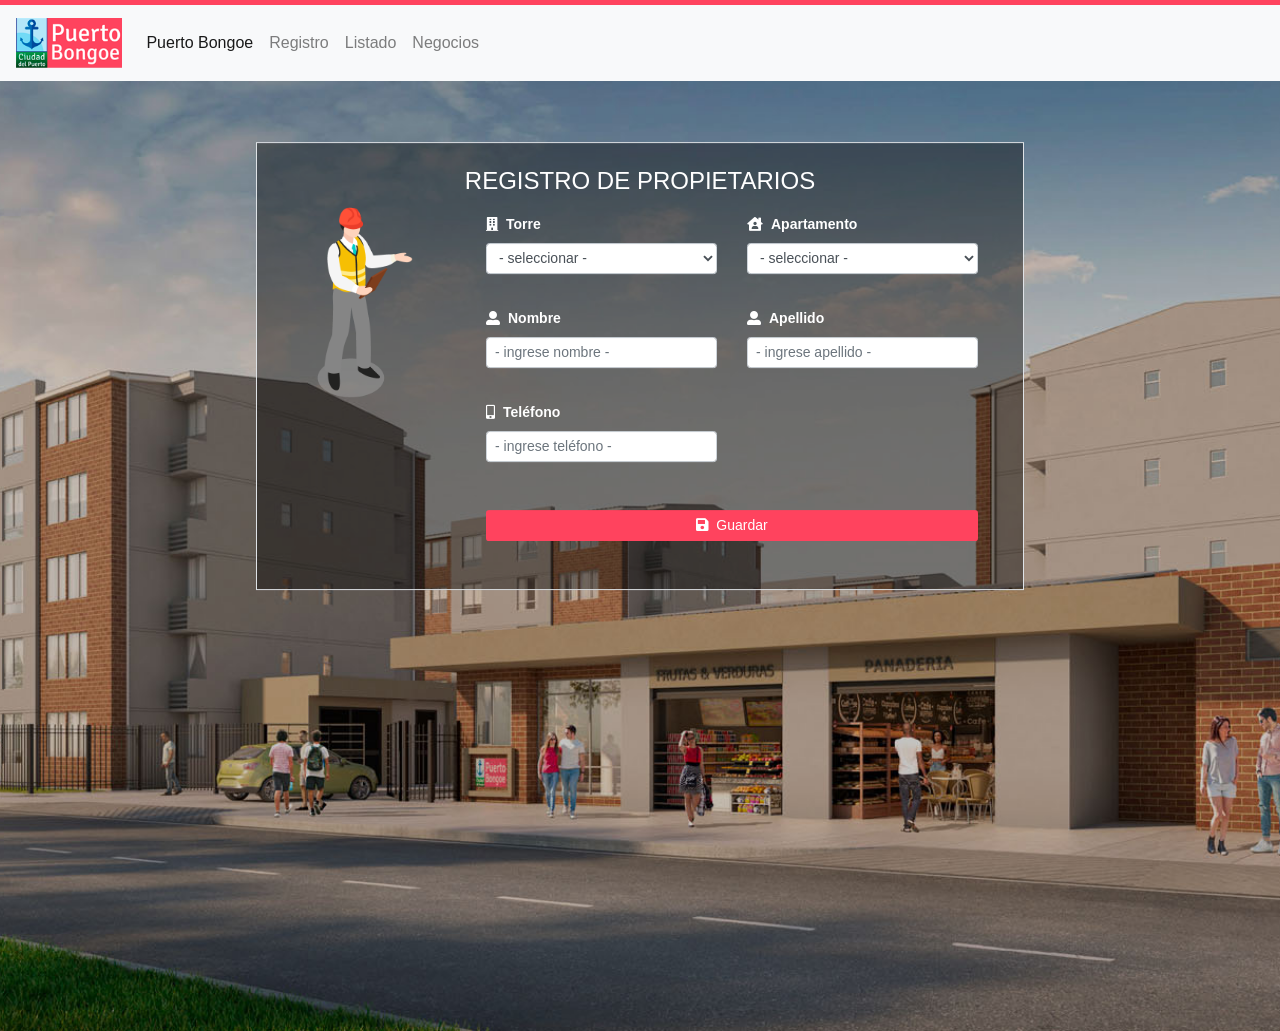
<file: index.html>
<!DOCTYPE html>
<html lang="en">
<head>
    <meta charset="UTF-8">
    <meta http-equiv="X-UA-Compatible" content="IE=edge">
    <meta name="viewport" content="width=device-width, initial-scale=1.0">
    <title>Document</title>
    <link rel="stylesheet" href="./vendor/bootstrap/css/bootstrap.min.css">
    <link rel="stylesheet" href="./src/css/index.css">

    <link href="./vendor/fontawesome/css/all.min.css" rel="stylesheet">
    <link rel="stylesheet" href="./vendor/sweetalert/sweetalert2.min.css">
    <script src="./vendor/sweetalert/sweetalert2.min.js"></script>
<style>
      .hero-image {
        background-image: url("./src/img/slider.jpg");
        }
</style>
</head>
<body>


    <!-- INICIO MENU -->
<div class="row">
    <div class="col-12" style="min-height: 5px; background-color:#ff435e;">
        
    </div>
</div>
<!-- <nav class="navbar navbar-expand-sm bg-light navbar-light">
<div class="container-fluid">

<a class="navbar-brand" href="#"><img src="./src/img/logo.png" id="logo" alt="Logo"></a>
<button class="navbar-toggler" type="button" data-bs-toggle="collapse" data-bs-target="#collapsibleNavbar">
<span class="navbar-toggler-icon"></span>
</button>
<div class="collapse navbar-collapse" id="collapsibleNavbar">
<ul class="navbar-nav">
<li class="nav-item">
<a class="nav-link" href="#">Linsdsds</a>
</li>
<li class="nav-item">
<a class="nav-link" href="#">Link</a>
</li>
<li class="nav-item">
<a class="nav-link" href="#">Link</a>
</li>
</ul>
</div>
</div>
</nav> -->


<nav class="navbar navbar-expand-lg navbar-light bg-light">
    <a class="navbar-brand" href="#"><img src="./src/img/logo.png" id="logo" alt="Logo"></a>
    <button class="navbar-toggler" type="button" data-toggle="collapse" data-target="#navbarSupportedContent" aria-controls="navbarSupportedContent" aria-expanded="false" aria-label="Toggle navigation">
      <span class="navbar-toggler-icon"></span>
    </button>
  
    <div class="collapse navbar-collapse" id="navbarSupportedContent">
      <ul class="navbar-nav mr-auto">
        <li class="nav-item active">
          <a class="nav-link" href="./">Puerto Bongoe</span></a>
        </li>
        <li class="nav-item">
          <a class="nav-link" href="./">Registro</a>
        </li>
        <li class="nav-item">
            <a class="nav-link" href="./listado.html">Listado</a>
        </li>
        <li class="nav-item">
            <a class="nav-link" href="./negocios.html">Negocios</a>
        </li>
      </ul>

    </div>
  </nav>

<div class="hero-image">
    <div class="hero-text">
        <div class="row justify-content-center">
            <div class="col-md-8 border py-4" style="background-color: #00000069;">
                <div class="row">
                    <div class="col-12"><h4 class="w-100 text-center">REGISTRO DE PROPIETARIOS</h4></div>
                    <div class="col-md-3 text-center">
                        <img src="./src/img/Builder.png" id="img-registro">
                    </div>
                    <div class="col-md-9">
                        <form method="post" id="formulario" onsubmit="guardar()" action="javascript:void(0)">
                            <div class="row">
                                <div class="col-md-6 py-2">
                                    <div class="form-group">
                                        <label for="torre"><i class="fas fa-building mr-2"></i>Torre</label>
                                        <select class="form-control form-control-sm" name="torre" id="torre" required>
                                            <option value="">- seleccionar -</option>
                                        </select>
                                    </div>
                                </div>
                
                                <div class="col-md-6 py-2">
                                    <div class="form-group">
                                        <label for="torre"><i class="fas fa-house-user mr-2"></i>Apartamento</label>
                                        <select class="form-control form-control-sm" name="apto" id="apto" required>
                                            <option value="">- seleccionar -</option>
                                        </select>
                                    </div>
                                </div>
                
                                <div class="col-md-6 py-2">
                                    <div class="form-group">
                                        <label for="nombre"><i class="fas fa-user-alt mr-2"></i>Nombre</label>
                                        <input name="nombre" type="text" class="form-control form-control-sm" placeholder="- ingrese nombre -" required>
                                    </div>
                                </div>
                
                                <div class="col-md-6 py-2">
                                    <div class="form-group">
                                        <label for="apellido"><i class="fas fa-user-alt mr-2"></i>Apellido</label>
                                        <input name="apellido" type="text" class="form-control form-control-sm" placeholder="- ingrese apellido -" required>
                                    </div>
                                </div>
                
                                <div class="col-md-6 py-2">
                                    <div class="form-group">
                                        <label for="telefono"><i class="fas fa-mobile-alt mr-2"></i>Teléfono</label>
                                        <input name="telefono" type="number" class="form-control form-control-sm" placeholder="- ingrese teléfono -" required>
                                    </div>
                                </div>
                
                                <div class="col-12 my-4">
                                    <button class="w-100 btn btn-sm" style="background-color:#ff435e; color: white!important"><span><i class="fas fa-save mr-2"></i></span>Guardar</button>
                                </div>
                            </div>
                        </form>
                    </div>
                </div>
            </div>
        </div>
        
    </div>
  </div>

      

    <script src="./vendor/jquery/jquery_3_6_0.min.js"></script>
    <script src="./vendor/bootstrap/js/bootstrap.min.js"></script>

    <script>
        $(document).ready(function(){
            for (i = 1; i < 34; i++) {
                $("#torre").append("<option value='"+i+"'>"+i+"</option>");
            }

            for (i = 1; i < 6; i++) {
                $("#apto").append("<option value='"+i+"01'>"+i+"01</option><option value='"+i+"02'>"+i+"02</option><option value='"+i+"03'>"+i+"03</option><option value='"+i+"04'>"+i+"04</option>");
            }




            







        });



        function guardar(){
            cargando();
            var formData = $("#formulario").serializeObject();
            console.log("Formulario");
            console.log(formData);
            var url = "./api/PropietarioCrear.php";
            var data = formData ;
            var miInit = {  method: 'POST', body: JSON.stringify(data), headers:{ 'Content-Type': 'application/json' }};
            fetch(url, miInit).then(res => res.json()).catch(error =>  {
                Swal.fire({
                title: 'Puerto Bongoe',
                text: "¡No ha podido terminar satisfactoriamente, contacte al administrador!",
                icon: 'warning'})
            }).then(resp => {

                Swal({
                title: 'Puerto Bongoe',
                text: 'Registrado',
                type: 'success',
                showCancelButton: false,
                confirmButtonText: 'Yes, delete it!',
                cancelButtonText: 'No, keep it'
                }).then((result) => {
                if (result.value) {
                    location.reload();
                } 
                });
              
            });

        }

        function cargando(){
            Swal.fire({
                title: 'Puerto Bongoe',
                html: '¡Espere, por favor!',
                timerProgressBar: true,
                didOpen: () => {
                    Swal.showLoading()
                }
            })
            
        }


        $.fn.serializeObject = function()
        {
        var o = {};
        var a = this.serializeArray();
        $.each(a, function() {
            if (o[this.name]) {
                if (!o[this.name].push) {
                    o[this.name] = [o[this.name]];
                }
                o[this.name].push(this.value || '');
            } else {
                o[this.name] = this.value || '';
            }
        });
        return o;
        };


    </script>
</body>
</html>
</file>
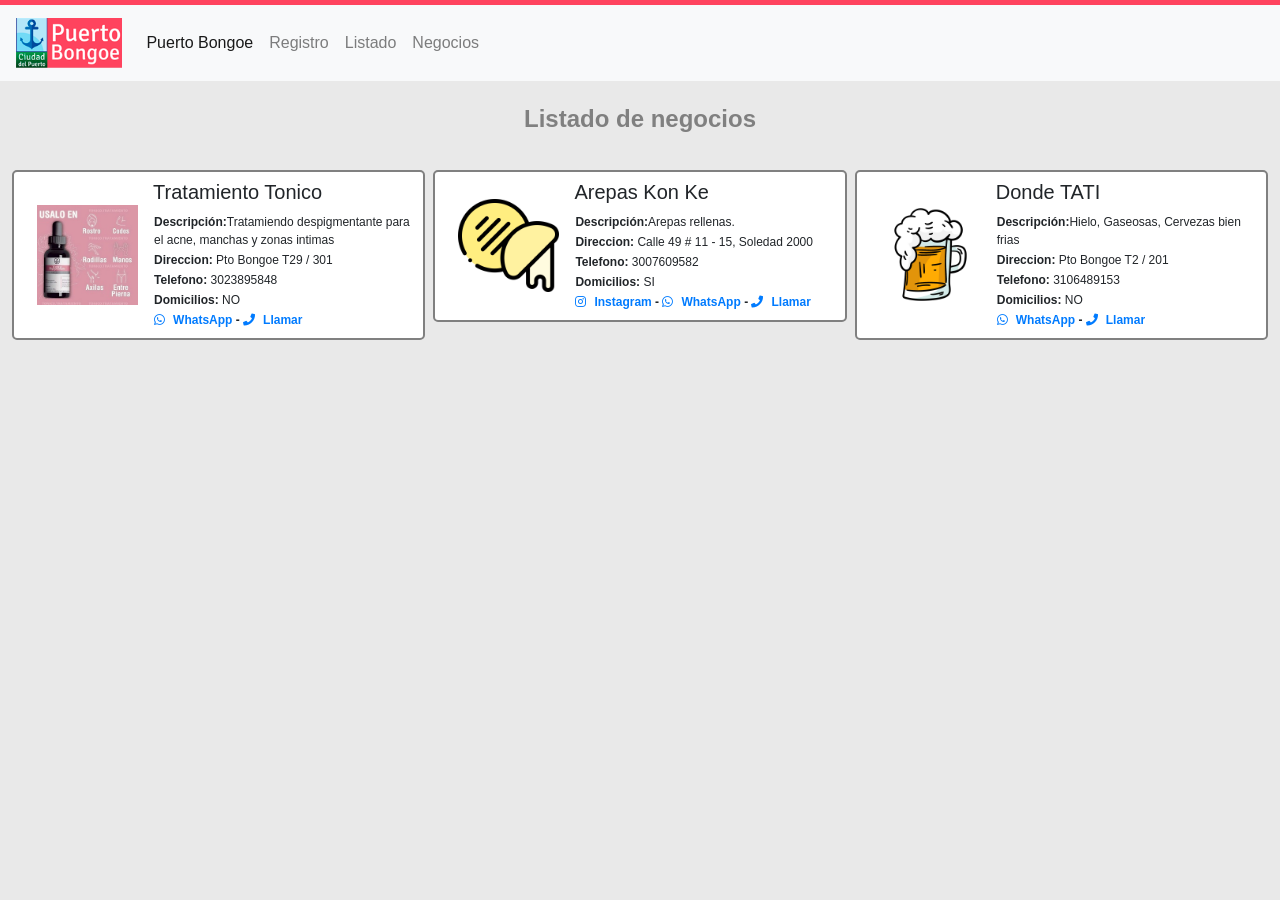
<file: negocios.html>
<!DOCTYPE html>
<html lang="en">
<head>
    <meta charset="UTF-8">
    <meta http-equiv="X-UA-Compatible" content="IE=edge">
    <meta name="viewport" content="width=device-width, initial-scale=1.0">
    <title>Document</title>
    <link rel="stylesheet" href="./vendor/bootstrap/css/bootstrap.min.css">
    <link rel="stylesheet" href="./src/css/index.css">

    <link href="./vendor/fontawesome/css/all.min.css" rel="stylesheet">
    <link rel="stylesheet" href="./vendor/sweetalert/sweetalert2.min.css">
    <script src="./vendor/sweetalert/sweetalert2.min.js"></script>

<style>
    #table_id_length{
        display: none;
    }

    body{
        background: #e9e9e9;
    }

    table > * {
        font-size: 12px;
    }
</style>
</head>
<body>


    <!-- INICIO MENU -->
<div class="row">
    <div class="col-12" style="min-height: 5px; background-color:#ff435e;">
        
    </div>
</div>

<nav class="navbar navbar-expand-lg navbar-light bg-light">
    <a class="navbar-brand" href="#"><img src="./src/img/logo.png" id="logo" alt="Logo"></a>
    <button class="navbar-toggler" type="button" data-toggle="collapse" data-target="#navbarSupportedContent" aria-controls="navbarSupportedContent" aria-expanded="false" aria-label="Toggle navigation">
      <span class="navbar-toggler-icon"></span>
    </button>
  
    <div class="collapse navbar-collapse" id="navbarSupportedContent">
      <ul class="navbar-nav mr-auto">
        <li class="nav-item active">
          <a class="nav-link" href="./">Puerto Bongoe</span></a>
        </li>
        <li class="nav-item">
          <a class="nav-link" href="./">Registro</a>
        </li>
        <li class="nav-item">
            <a class="nav-link" href="./listado.html">Listado</a>
        </li>
        <li class="nav-item">
            <a class="nav-link" href="./negocios.html">Negocios</a>
        </li>
      </ul>

    </div>
  </nav>

  <div class="row">
      <div class="col-12 my-4 text-center text-gray">
          <h4 class="font-weight-bold" style="color: gray;">Listado de negocios</h4>
      </div>
  </div>


        <div id="contenedor" class="row justify-content-center px-2 mb-5">           


        </div>
        


  
    <script src="./vendor/jquery/jquery_3_6_0.min.js"></script>
    <script src="./vendor/bootstrap/js/bootstrap.min.js"></script>

    <script>
        $(document).ready(function(){
            fetch('./api/negocios.json')
            .then(response => response.json())
            .then(data => {
                for (x of data) {
                    var html = `<div class="col-md-4 p-1">
                <div class="row p-2 bg-white align-items-center" style="border: 2px solid gray; border-radius: 5px">
                    <div class="col-4">
                        <img src="./src/img/negocios/`+x.img+`" class="w-100" alt="img_negocios">
                    </div>
                    <div class="col-8 px-0">
                        <h5>`+x.nombre+`</h5>                      
                            <table>
                                <tr><td><b>Descripción:</b>`+x.descripcion+`</td></tr>
                                <tr><td><b>Direccion: </b>`+x.direccion+`</td></tr>
                                <tr><td><b>Telefono: </b>`+x.telefono+`</td></tr>
                                <tr><td><b>Domicilios: </b>`+x.domicilio+`</td></tr>
                                <tr><td>
                                    <b>`;

                    if(x.instagram){
                        html += `<a class="font-weight-bold" target="_blank" href="https://www.instagram.com/arepaskonke">
                                            <i class='fab fa-instagram mr-2'></i>Instagram
                                        </a> - `;
                    }
                                        
                                    html +=`<a class="font-weight-bold" target="_blank" href="https://api.whatsapp.com/send?phone=57`+x.telefono+`">
                                            <i class='fab fa-whatsapp mr-2'></i>WhatsApp
                                        </a> - 
                                        <a class="font-weight-bold" target="_blank" href="tel:+57`+x.telefono+`">
                                            <i class='fas fa-phone mr-2'></i>Llamar
                                        </a>
                                    </b>
                                </td></tr>
                            </table>
                    </div>
                </div>
            </div>`;

            $("#contenedor").append(html);
                }
            });
        });

    </script>
</body>
</html>
</file>
<file: src/css/index.css>
p{
    color: gray;
}

.row{
    margin:0
}

#logo{
    max-height: 50px;
}

#p_frase{
    position: absolute;
    top: 60%;
    text-align: end;
}

label{
    font-weight: 550;
    font-size: 14px;
}


    body {
        margin: 0;
        font-family: Arial, Helvetica, sans-serif;
    }

    .hero-image {
        background-color: #cccccc;
        height: 950px;
        background-position: center;
        background-repeat: no-repeat;
        background-size: cover;
        position: relative;
        padding: 15px;
    }
  
  .hero-text {
    width: 90%;   
    position: absolute;
    top: 30%;
    left: 50%;
    transform: translate(-50%, -50%);
    color: white;
  }

  #img-registro{
      max-height: 200px;
  }

  @media (max-width: 724px) {
      .hero-text {
          top: 45%;
      }
      #img-registro{
          max-height: 150px;
      }
  }
</file>
